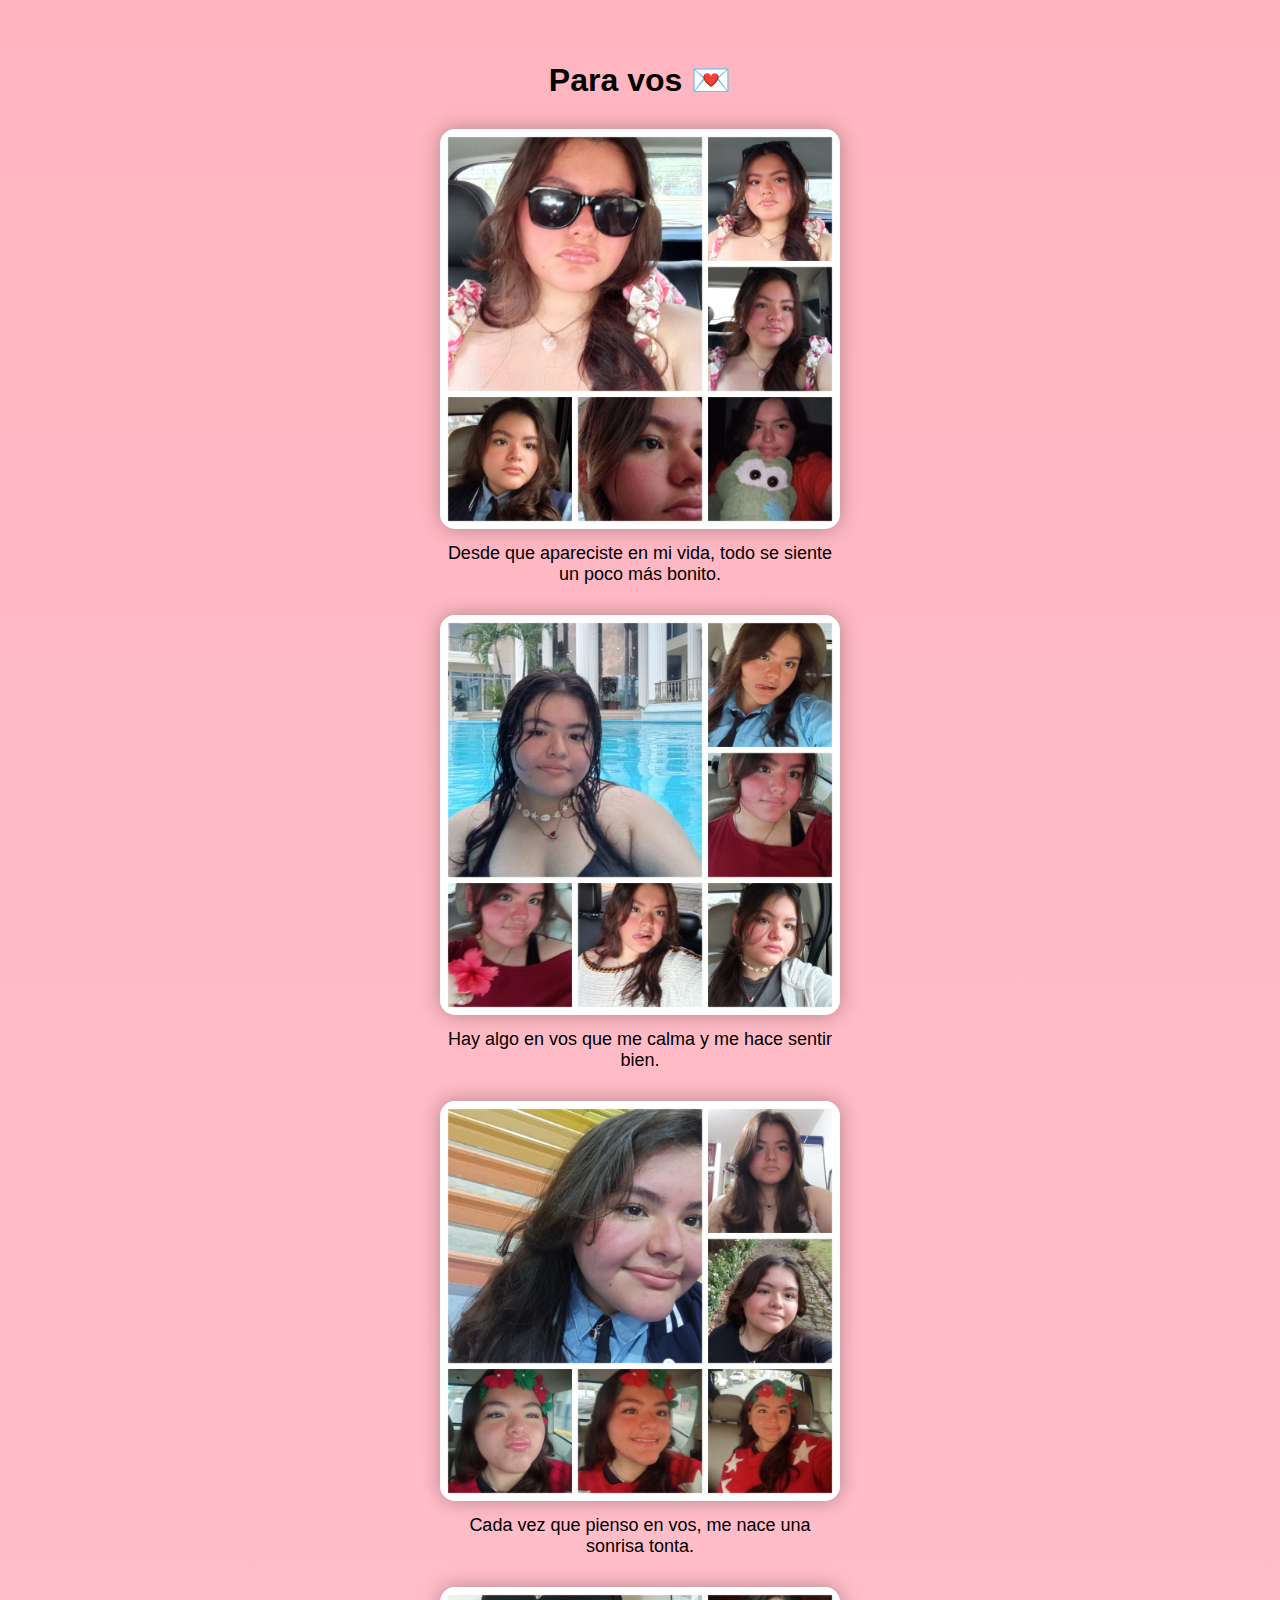
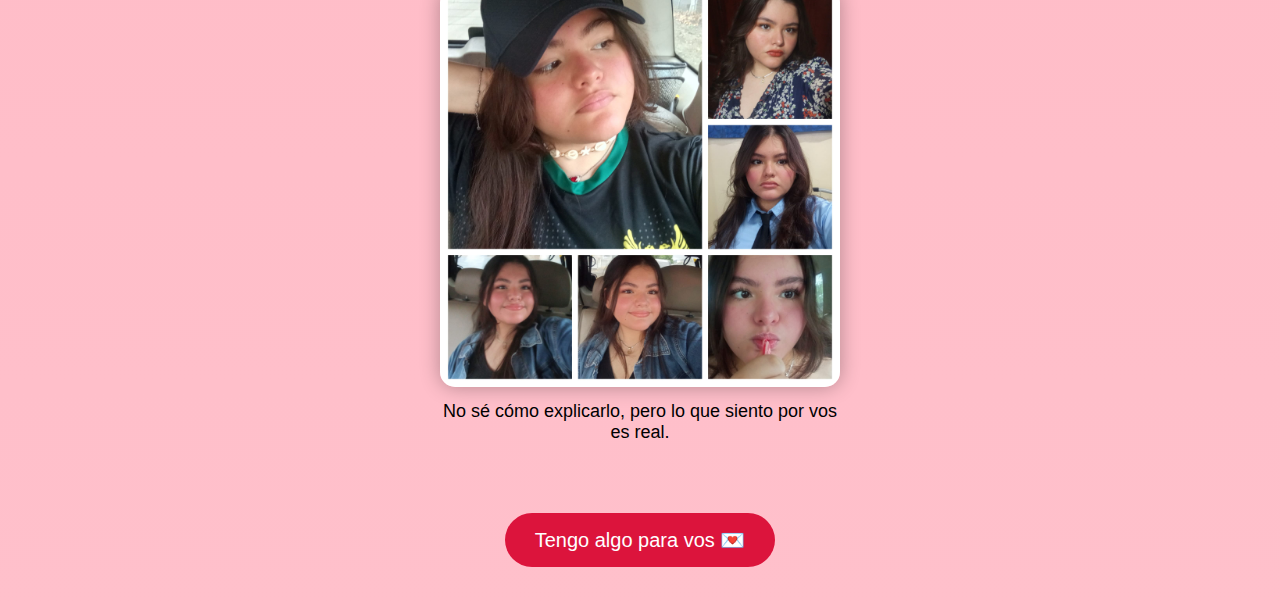
<file: index.html>
<!DOCTYPE html>
<html lang="es">
<head>
  <meta charset="UTF-8">
  <title>Para vos 💖</title>
  <link rel="stylesheet" href="style.css">
</head>
<body>

<div class="carta">
  <h1>Para vos 💌</h1>

  <div class="collage">
    <img src="img/collage1.jpeg">
    <p>Desde que apareciste en mi vida, todo se siente un poco más bonito.</p>
  </div>

  <div class="collage">
    <img src="img/collage2.jpeg">
    <p>Hay algo en vos que me calma y me hace sentir bien.</p>
  </div>

  <div class="collage">
    <img src="img/collage3.jpeg">
    <p>Cada vez que pienso en vos, me nace una sonrisa tonta.</p>
  </div>

  <div class="collage">
    <img src="img/collage4.jpeg">
    <p>No sé cómo explicarlo, pero lo que siento por vos es real.</p>
  </div>

  <a href="sorpresa.html" class="btn">Tengo algo para vos 💌</a>
</div>

</body>
</html>
</file>
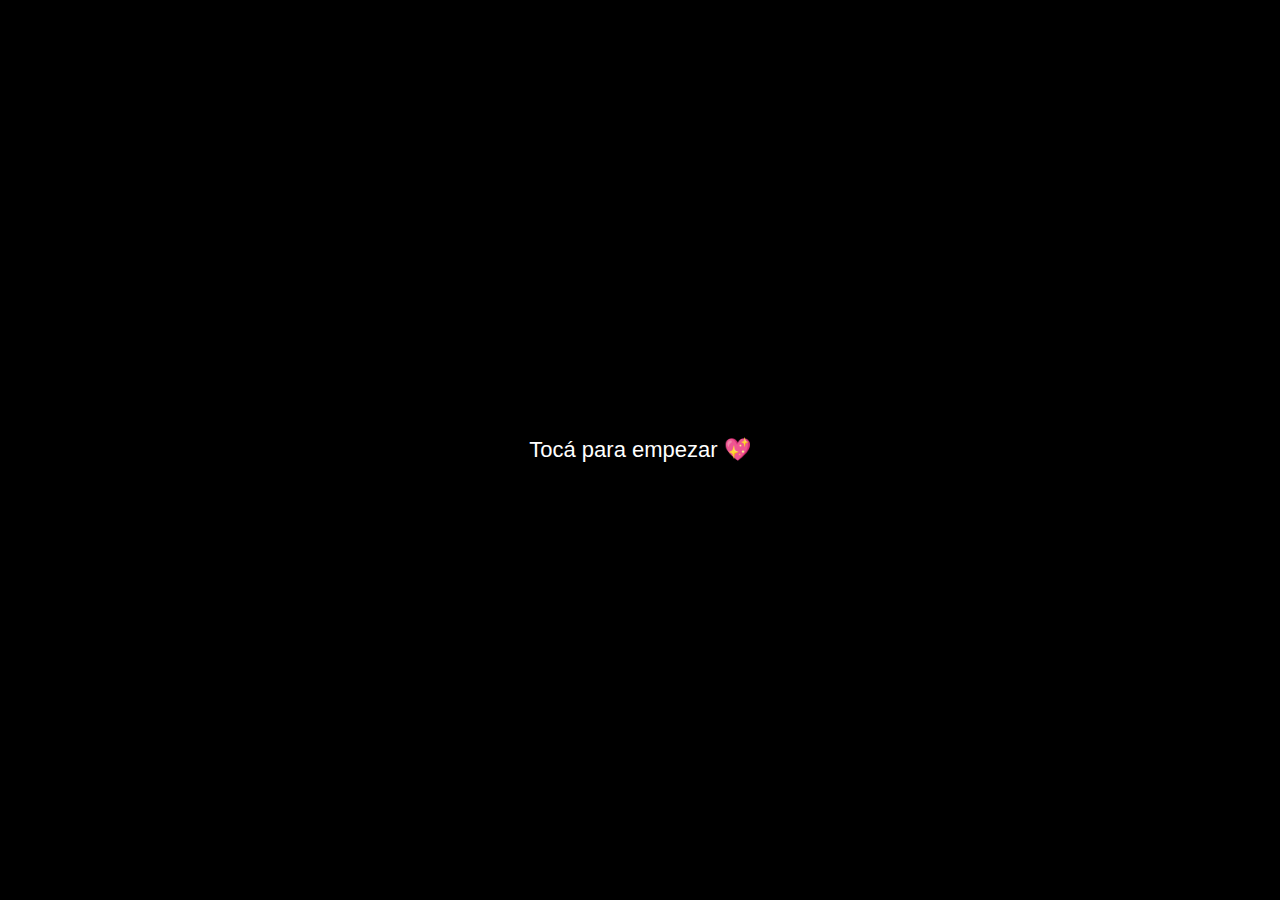
<file: sorpresa.html>
<!DOCTYPE html>
<html lang="es">
<head>
  <meta charset="UTF-8">
  <title>Para vos 💖</title>
  <meta name="viewport" content="width=device-width, initial-scale=1.0">
  <style>
    body {
      margin: 0;
      background: black;
      color: white;
      overflow: hidden;
      font-family: Arial, sans-serif;
      text-align: center;
    }

    #letra {
      position: absolute;
      bottom: 15%;
      width: 100%;
      font-size: 24px;
      padding: 20px;
      text-shadow: 0 0 12px rgba(255, 0, 0, 0.8);
      min-height: 70px;
      z-index: 5;
    }

    .corazon {
      position: absolute;
      top: -50px;
      font-size: 22px;
      animation: caer linear forwards;
      color: #ff2f7a;
      opacity: 0.9;
      filter: drop-shadow(0 0 6px #ff2f7a);
      pointer-events: none;
      z-index: 1;
    }

    @keyframes caer {
      to {
        transform: translateY(110vh) rotate(360deg);
        opacity: 0;
      }
    }

    #play {
      position: absolute;
      inset: 0;
      display: flex;
      align-items: center;
      justify-content: center;
      font-size: 22px;
      background: rgba(0,0,0,0.7);
      z-index: 10;
      cursor: pointer;
    }

    #fin {
      position: absolute;
      inset: 0;
      display: none;
      align-items: center;
      justify-content: center;
      font-size: 26px;
      background: rgba(0,0,0,0.85);
      z-index: 10;
      color: #ff7aa2;
      text-shadow: 0 0 10px #ff2f7a;
      padding: 20px;
      text-align: center;
    }

    /* 📸 Fotos */
    .foto-random {
      position: absolute;
      max-width: 180px;
      max-height: 180px;
      border-radius: 14px;
      box-shadow: 0 10px 30px rgba(0,0,0,0.6);
      opacity: 0;
      animation: aparecer 7s ease forwards;
      z-index: 3;
      object-fit: cover;
      background: rgba(255,255,255,0.05);
    }

    .foto-final {
      position: fixed;
      left: 50%;
      top: 50%;
      transform: translate(-50%, -50%);
      max-width: 85vw;
      max-height: 85vh;
      z-index: 6;
      animation: aparecerFinal 4s ease forwards;
      border-radius: 18px;
      box-shadow: 0 0 40px rgba(255, 47, 122, 0.8);
    }

    @keyframes aparecer {
      0%   { opacity: 0; transform: scale(0.9); }
      15%  { opacity: 1; transform: scale(1); }
      75%  { opacity: 1; }
      100% { opacity: 0; transform: scale(1.05); }
    }

    @keyframes aparecerFinal {
      from { opacity: 0; transform: translate(-50%, -50%) scale(0.6); }
      to   { opacity: 1; transform: translate(-50%, -50%) scale(1); }
    }

    /* 💥 Explosión de corazones */
    .explosion {
      position: fixed;
      left: 50%;
      top: 50%;
      font-size: 22px;
      animation: explotar 2s ease-out forwards;
      pointer-events: none;
      z-index: 7;
    }

    @keyframes explotar {
      to {
        transform: translate(var(--x), var(--y)) scale(2);
        opacity: 0;
      }
    }
  </style>
</head>
<body>

<div id="play">Tocá para empezar 💖</div>
<div id="fin">Gracias por hacerme sentir tan valioso. 💞<br>Te amo mas de lo que las palabras puedan expresar.</div>

<audio id="musica" src="musica.mp3"></audio>
<div id="letra"></div>

<script>
const letra = [
  "Si supieras lo que siento con mirarte",
  "No lo dudarías ni un instante",
  "En mi cielo eres la estrella más brillante",
  "Para que no me cueste encontrarte",
  "Mirá mi amor, te lo digo de una vez",
  "Pa' que no se te olvide",
  "Que mi corazón",
  "Sonríe si te ve y que por ti él vive",
  "No hace falta",
  "Que me digas siempre que me quieres",
  "No hace falta, que me preguntes",
  "Si hay más mujeres en mi cama, no",
  "Si tú eres la única que duerme",
  "Entre mis sábanas"
];

const tiempos = [15,19,23,27,30,34,38,41,48,50,52,54,57,59];

const fotos = [
  "img/foto1.jpeg","img/foto2.jpeg","img/foto3.jpeg","img/foto4.jpeg","img/foto5.jpeg",
  "img/foto6.jpeg","img/foto7.jpeg","img/foto8.jpeg","img/foto9.jpeg","img/foto10.jpeg"
];

const audio = document.getElementById("musica");
const contenedor = document.getElementById("letra");
const play = document.getElementById("play");
const fin = document.getElementById("fin");

play.addEventListener("click", () => {
  audio.play().then(() => play.style.display = "none");
});

let index = 0;
setInterval(() => {
  if (!audio.paused && index < letra.length && audio.currentTime >= tiempos[index]) {
    contenedor.innerText = letra[index];
    index++;
  }
}, 120);

// 🌹 Corazones cayendo
function crearCorazon() {
  const c = document.createElement("div");
  c.className = "corazon";
  c.innerText = "❤";
  c.style.left = Math.random() * window.innerWidth + "px";
  c.style.fontSize = (14 + Math.random() * 22) + "px";
  c.style.animationDuration = (4 + Math.random() * 4) + "s";
  document.body.appendChild(c);
  setTimeout(() => c.remove(), 8000);
}
setInterval(crearCorazon, 280);

// 📸 Fotos sincronizadas entre 00:15 y 00:59
let fotosMostradas = 0;
const inicioFotos = 15;
const finFotos = 59;
const intervaloFotos = (finFotos - inicioFotos) / fotos.length;

const timerFotos = setInterval(() => {
  if (!audio.paused && fotosMostradas < fotos.length) {
    const tiempoObjetivo = inicioFotos + fotosMostradas * intervaloFotos;
    if (audio.currentTime >= tiempoObjetivo) {
      mostrarFoto();
      fotosMostradas++;
    }
  }
}, 200);

function mostrarFoto() {
  const esFinal = fotosMostradas === fotos.length - 1;
  const img = document.createElement("img");
  img.src = fotos[fotosMostradas % fotos.length];

  if (esFinal) {
    img.className = "foto-final";
    document.body.appendChild(img);
    explosionCorazones();
  } else {
    img.className = "foto-random";
    const x = Math.random() * (window.innerWidth - 200);
    const y = Math.random() * (window.innerHeight - 200);
    img.style.left = Math.max(10, x) + "px";
    img.style.top = Math.max(10, y) + "px";
    document.body.appendChild(img);
    setTimeout(() => img.remove(), 7000);
  }
}

// 💥 Explosión de corazones al final
function explosionCorazones() {
  for (let i = 0; i < 30; i++) {
    const h = document.createElement("div");
    h.className = "explosion";
    h.innerText = "💖";
    h.style.setProperty("--x", (Math.random() * 300 - 150) + "px");
    h.style.setProperty("--y", (Math.random() * 300 - 150) + "px");
    document.body.appendChild(h);
    setTimeout(() => h.remove(), 2000);
  }
}

// 🎬 Final suave cuando termina la voz
audio.addEventListener("timeupdate", () => {
  if (audio.currentTime >= 64) fin.style.display = "flex";
});
</script>

</body>
</html>
</file>
<file: style.css>
body {
  margin: 0;
  font-family: 'Arial', sans-serif;
  background: linear-gradient(#ffb6c1, #ffc0cb);
  text-align: center;
}

.carta {
  padding: 40px;
}

.collage {
  margin: 30px auto;
  max-width: 400px;
}

.collage img {
  width: 100%;
  border-radius: 15px;
  box-shadow: 0 0 20px rgba(0,0,0,0.3);
}

.collage p {
  margin-top: 10px;
  font-size: 18px;
}

.btn {
  display: inline-block;
  margin-top: 40px;
  padding: 15px 30px;
  background: crimson;
  color: white;
  text-decoration: none;
  border-radius: 30px;
  font-size: 20px;
}
</file>
